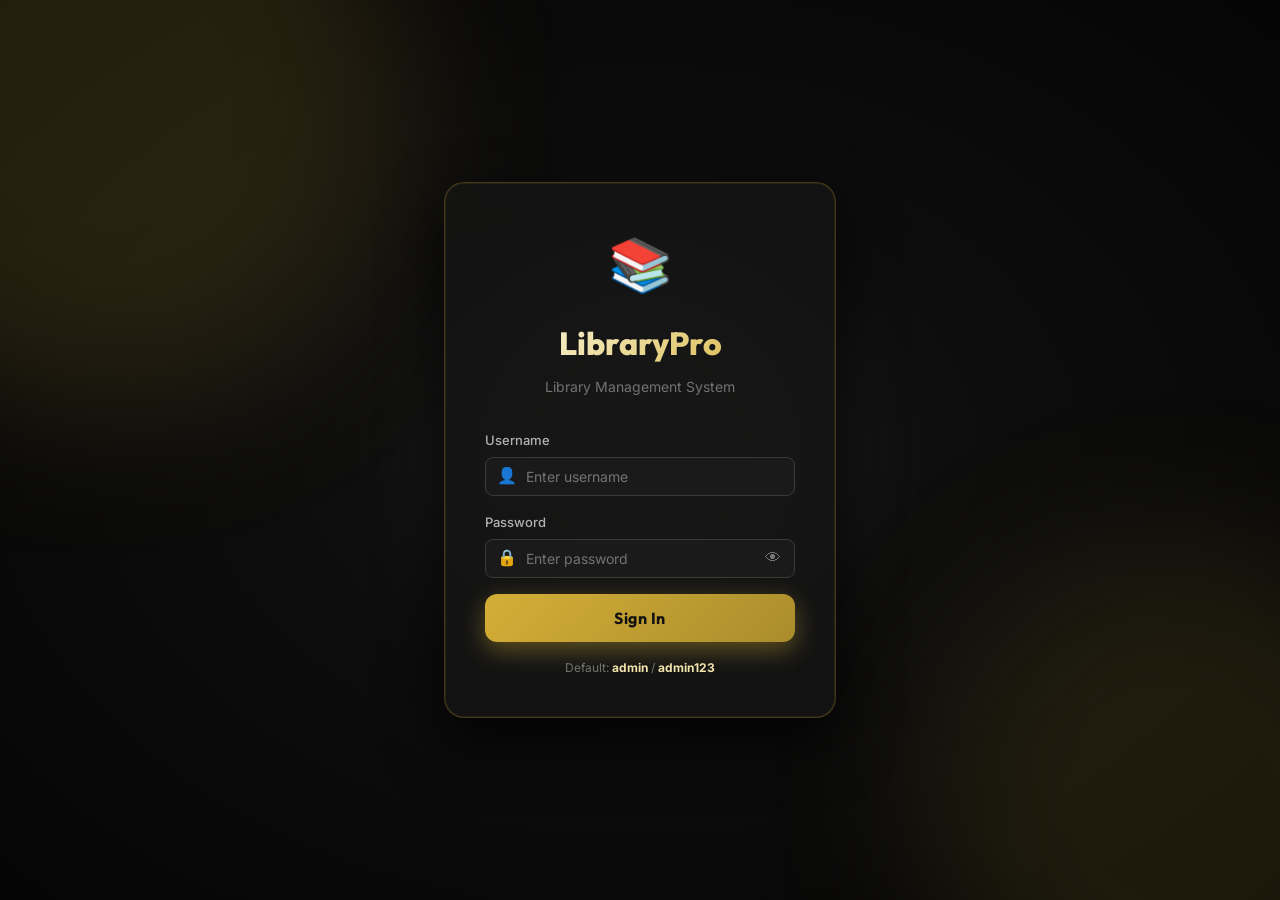
<file: frontend/index.html>
<!DOCTYPE html>
<html lang="en">
<head>
    <meta charset="UTF-8" />
    <meta name="viewport" content="width=device-width, initial-scale=1.0" />
    <title>LibraryPro - Library Management System</title>
    <meta name="description" content="A modern, full-featured Library Management System for managing books, members, and transactions." />
    <link rel="preconnect" href="https://fonts.googleapis.com" />
    <link href="https://fonts.googleapis.com/css2?family=Inter:wght@300;400;500;600;700;800&family=Outfit:wght@400;600;700;800&display=swap" rel="stylesheet" />
    <link rel="stylesheet" href="css/style.css" />
    <link rel="stylesheet" href="css/login.css" />
</head>
<body class="login-page">
    <div class="login-bg">
        <div class="login-orb orb-1"></div>
        <div class="login-orb orb-2"></div>
        <div class="login-orb orb-3"></div>
    </div>
    <div class="login-container">
        <div class="login-card">
            <div class="login-header">
                <div class="logo-icon">📚</div>
                <h1 class="login-title">LibraryPro</h1>
                <p class="login-subtitle">Library Management System</p>
            </div>
            <form id="loginForm" class="login-form">
                <div class="form-group">
                    <label for="username">Username</label>
                    <div class="input-wrapper">
                        <span class="input-icon">👤</span>
                        <input type="text" id="username" name="username" placeholder="Enter username" required autocomplete="username" />
                    </div>
                </div>
                <div class="form-group">
                    <label for="password">Password</label>
                    <div class="input-wrapper">
                        <span class="input-icon">🔒</span>
                        <input type="password" id="password" name="password" placeholder="Enter password" required autocomplete="current-password" />
                        <button type="button" class="toggle-password" id="togglePassword">👁</button>
                    </div>
                </div>
                <div id="loginError" class="error-message hidden"></div>
                <button type="submit" class="btn-login" id="loginBtn">
                    <span class="btn-text">Sign In</span>
                    <span class="btn-spinner hidden"></span>
                </button>
                <p class="login-hint">Default: <strong>admin</strong> / <strong>admin123</strong></p>
            </form>
        </div>
    </div>
    <script src="js/api.js"></script>
    <script src="js/login.js"></script>
</body>
</html>
</file>
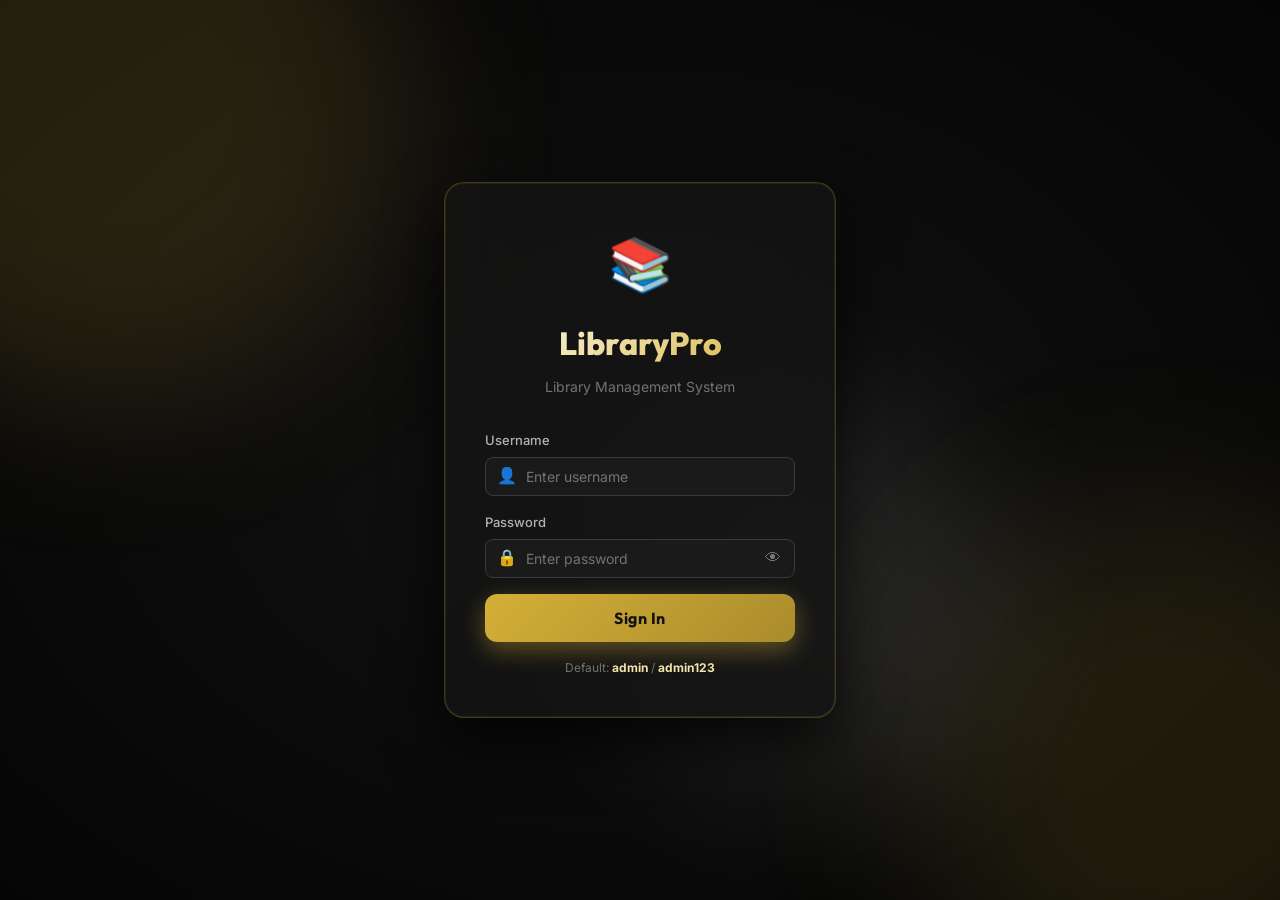
<file: frontend/dashboard.html>
<!DOCTYPE html>
<html lang="en">
<head>
    <meta charset="UTF-8" />
    <meta name="viewport" content="width=device-width, initial-scale=1.0" />
    <title>LibraryPro - Dashboard</title>
    <meta name="description" content="Library Management System Dashboard - Manage books, members and transactions." />
    <link rel="preconnect" href="https://fonts.googleapis.com" />
    <link href="https://fonts.googleapis.com/css2?family=Inter:wght@300;400;500;600;700;800&family=Outfit:wght@400;600;700;800&display=swap" rel="stylesheet" />
    <link rel="stylesheet" href="css/style.css" />
    <link rel="stylesheet" href="css/dashboard.css" />
</head>
<body class="dashboard-page">

    <!-- Sidebar -->
    <aside class="sidebar" id="sidebar">
        <div class="sidebar-header">
            <div class="sidebar-logo">
                <span class="logo-emoji">📚</span>
                <span class="logo-text">LibraryPro</span>
            </div>
            <button class="sidebar-toggle" id="sidebarToggle" title="Toggle Sidebar">☰</button>
        </div>

        <nav class="sidebar-nav">
            <ul class="nav-list">
                <li class="nav-item active" data-page="dashboard">
                    <a href="#dashboard" class="nav-link">
                        <span class="nav-icon">📊</span>
                        <span class="nav-label">Dashboard</span>
                    </a>
                </li>
                <li class="nav-item" data-page="books">
                    <a href="#books" class="nav-link">
                        <span class="nav-icon">📖</span>
                        <span class="nav-label">Books</span>
                    </a>
                </li>
                <li class="nav-item" data-page="members">
                    <a href="#members" class="nav-link">
                        <span class="nav-icon">👥</span>
                        <span class="nav-label">Members</span>
                    </a>
                </li>
                <li class="nav-item" data-page="transactions">
                    <a href="#transactions" class="nav-link">
                        <span class="nav-icon">🔄</span>
                        <span class="nav-label">Transactions</span>
                    </a>
                </li>
                <li class="nav-item" data-page="overdue">
                    <a href="#overdue" class="nav-link">
                        <span class="nav-icon">⏰</span>
                        <span class="nav-label">Overdue</span>
                        <span class="nav-badge" id="overdueBadge" style="display:none">0</span>
                    </a>
                </li>
            </ul>
        </nav>

        <div class="sidebar-footer">
            <div class="admin-info" id="adminInfo">
                <div class="admin-avatar">A</div>
                <div class="admin-details">
                    <div class="admin-name" id="adminName">Admin</div>
                    <div class="admin-role">Administrator</div>
                </div>
            </div>
            <button class="btn-logout" id="logoutBtn" title="Logout">🚪 Logout</button>
        </div>
    </aside>

    <!-- Main Content -->
    <main class="main-content" id="mainContent">
        <!-- Top Bar -->
        <header class="topbar">
            <div class="topbar-left">
                <h2 class="page-title" id="pageTitle">Dashboard</h2>
            </div>
            <div class="topbar-right">
                <div class="search-bar" id="globalSearch" style="display:none">
                    <span class="search-icon">🔍</span>
                    <input type="text" id="searchInput" placeholder="Search..." />
                </div>
                <div class="topbar-time" id="topbarTime"></div>
            </div>
        </header>

        <!-- Page: Dashboard -->
        <section class="page active" id="page-dashboard">
            <div class="stats-grid">
                <div class="stat-card stat-books">
                    <div class="stat-icon">📖</div>
                    <div class="stat-info">
                        <div class="stat-value" id="stat-total-books">-</div>
                        <div class="stat-label">Total Books</div>
                    </div>
                    <div class="stat-wave"></div>
                </div>
                <div class="stat-card stat-members">
                    <div class="stat-icon">👥</div>
                    <div class="stat-info">
                        <div class="stat-value" id="stat-total-members">-</div>
                        <div class="stat-label">Total Members</div>
                    </div>
                    <div class="stat-wave"></div>
                </div>
                <div class="stat-card stat-borrowed">
                    <div class="stat-icon">🔄</div>
                    <div class="stat-info">
                        <div class="stat-value" id="stat-active-borrows">-</div>
                        <div class="stat-label">Active Borrows</div>
                    </div>
                    <div class="stat-wave"></div>
                </div>
                <div class="stat-card stat-overdue">
                    <div class="stat-icon">⏰</div>
                    <div class="stat-info">
                        <div class="stat-value" id="stat-overdue">-</div>
                        <div class="stat-label">Overdue</div>
                    </div>
                    <div class="stat-wave"></div>
                </div>
            </div>

            <div class="dashboard-grid">
                <div class="dash-card">
                    <div class="dash-card-header">
                        <h3>📚 Recent Transactions</h3>
                        <button class="btn-sm" onclick="navigateTo('transactions')">View All</button>
                    </div>
                    <div class="table-wrapper">
                        <table class="data-table" id="recentTransactionsTable">
                            <thead>
                                <tr>
                                    <th>Transaction ID</th>
                                    <th>Book</th>
                                    <th>Member</th>
                                    <th>Due Date</th>
                                    <th>Status</th>
                                </tr>
                            </thead>
                            <tbody id="recentTransactionsBody">
                                <tr><td colspan="5" class="loading-row">Loading...</td></tr>
                            </tbody>
                        </table>
                    </div>
                </div>
                <div class="dash-card">
                    <div class="dash-card-header">
                        <h3>📊 Library Overview</h3>
                    </div>
                    <div class="overview-stats" id="overviewStats">
                        <div class="ov-item">
                            <span class="ov-label">Total Copies</span>
                            <span class="ov-value" id="ov-total-copies">-</span>
                        </div>
                        <div class="ov-item">
                            <span class="ov-label">Available Copies</span>
                            <span class="ov-value" id="ov-available">-</span>
                        </div>
                        <div class="ov-item">
                            <span class="ov-label">Copies Borrowed</span>
                            <span class="ov-value" id="ov-borrowed">-</span>
                        </div>
                        <div class="ov-item">
                            <span class="ov-label">Active Members</span>
                            <span class="ov-value" id="ov-active-members">-</span>
                        </div>
                    </div>
                    <div class="availability-bar-wrapper">
                        <div class="availability-label">Book Availability</div>
                        <div class="availability-bar">
                            <div class="availability-fill" id="availabilityFill" style="width:0%"></div>
                        </div>
                        <div class="availability-percent" id="availabilityPercent">0%</div>
                    </div>
                </div>
            </div>
        </section>

        <!-- Page: Books -->
        <section class="page" id="page-books">
            <div class="page-actions">
                <div class="filter-bar">
                    <input type="text" id="bookSearch" placeholder="🔍 Search books..." class="filter-input" />
                    <select id="genreFilter" class="filter-select">
                        <option value="">All Genres</option>
                    </select>
                </div>
                <button class="btn-primary" id="addBookBtn">➕ Add Book</button>
            </div>
            <div class="table-wrapper">
                <table class="data-table" id="booksTable">
                    <thead>
                        <tr>
                            <th>ID</th>
                            <th>Title</th>
                            <th>Author</th>
                            <th>ISBN</th>
                            <th>Genre</th>
                            <th>Available</th>
                            <th>Total</th>
                            <th>Year</th>
                            <th>Actions</th>
                        </tr>
                    </thead>
                    <tbody id="booksBody">
                        <tr><td colspan="9" class="loading-row">Loading books...</td></tr>
                    </tbody>
                </table>
            </div>
            <div class="pagination" id="booksPagination"></div>
        </section>

        <!-- Page: Members -->
        <section class="page" id="page-members">
            <div class="page-actions">
                <div class="filter-bar">
                    <input type="text" id="memberSearch" placeholder="🔍 Search members..." class="filter-input" />
                    <select id="statusFilter" class="filter-select">
                        <option value="">All Status</option>
                        <option value="Active">Active</option>
                        <option value="Suspended">Suspended</option>
                        <option value="Expired">Expired</option>
                    </select>
                </div>
                <button class="btn-primary" id="addMemberBtn">➕ Add Member</button>
            </div>
            <div class="table-wrapper">
                <table class="data-table" id="membersTable">
                    <thead>
                        <tr>
                            <th>Member ID</th>
                            <th>Name</th>
                            <th>Email</th>
                            <th>Phone</th>
                            <th>Type</th>
                            <th>Books Borrowed</th>
                            <th>Status</th>
                            <th>Actions</th>
                        </tr>
                    </thead>
                    <tbody id="membersBody">
                        <tr><td colspan="8" class="loading-row">Loading members...</td></tr>
                    </tbody>
                </table>
            </div>
            <div class="pagination" id="membersPagination"></div>
        </section>

        <!-- Page: Transactions -->
        <section class="page" id="page-transactions">
            <div class="page-actions">
                <div class="filter-bar">
                    <select id="txnStatusFilter" class="filter-select">
                        <option value="">All Status</option>
                        <option value="Active">Active</option>
                        <option value="Returned">Returned</option>
                        <option value="Overdue">Overdue</option>
                    </select>
                </div>
                <button class="btn-primary" id="borrowBookBtn">📥 Borrow Book</button>
            </div>
            <div class="table-wrapper">
                <table class="data-table" id="transactionsTable">
                    <thead>
                        <tr>
                            <th>Transaction ID</th>
                            <th>Book</th>
                            <th>Member</th>
                            <th>Borrow Date</th>
                            <th>Due Date</th>
                            <th>Return Date</th>
                            <th>Fine</th>
                            <th>Status</th>
                            <th>Actions</th>
                        </tr>
                    </thead>
                    <tbody id="transactionsBody">
                        <tr><td colspan="9" class="loading-row">Loading transactions...</td></tr>
                    </tbody>
                </table>
            </div>
            <div class="pagination" id="transactionsPagination"></div>
        </section>

        <!-- Page: Overdue -->
        <section class="page" id="page-overdue">
            <div class="page-actions">
                <h3 style="color:var(--text-secondary)">Overdue & Pending Returns</h3>
                <button class="btn-warning" id="refreshOverdueBtn">🔄 Refresh</button>
            </div>
            <div class="table-wrapper">
                <table class="data-table" id="overdueTable">
                    <thead>
                        <tr>
                            <th>Transaction ID</th>
                            <th>Book</th>
                            <th>Member</th>
                            <th>Due Date</th>
                            <th>Days Overdue</th>
                            <th>Fine Accrued</th>
                            <th>Actions</th>
                        </tr>
                    </thead>
                    <tbody id="overdueBody">
                        <tr><td colspan="7" class="loading-row">Loading...</td></tr>
                    </tbody>
                </table>
            </div>
        </section>
    </main>

    <!-- Modals -->
    <!-- Book Modal -->
    <div class="modal-overlay hidden" id="bookModal">
        <div class="modal">
            <div class="modal-header">
                <h3 id="bookModalTitle">Add Book</h3>
                <button class="modal-close" data-modal="bookModal">✕</button>
            </div>
            <form id="bookForm" class="modal-form">
                <input type="hidden" id="bookId" />
                <div class="form-row">
                    <div class="form-group">
                        <label>Title *</label>
                        <input type="text" id="bookTitle" required placeholder="Book title" />
                    </div>
                    <div class="form-group">
                        <label>Author *</label>
                        <input type="text" id="bookAuthor" required placeholder="Author name" />
                    </div>
                </div>
                <div class="form-row">
                    <div class="form-group">
                        <label>ISBN *</label>
                        <input type="text" id="bookIsbn" required placeholder="ISBN number" />
                    </div>
                    <div class="form-group">
                        <label>Genre</label>
                        <input type="text" id="bookGenre" placeholder="e.g. Fiction, Science" />
                    </div>
                </div>
                <div class="form-row">
                    <div class="form-group">
                        <label>Quantity</label>
                        <input type="number" id="bookQuantity" min="1" value="1" />
                    </div>
                    <div class="form-group">
                        <label>Published Year</label>
                        <input type="number" id="bookYear" min="1000" max="2100" placeholder="e.g. 2023" />
                    </div>
                </div>
                <div class="form-group">
                    <label>Description</label>
                    <textarea id="bookDescription" rows="3" placeholder="Book description..."></textarea>
                </div>
                <div id="bookFormError" class="error-message hidden"></div>
                <div class="modal-actions">
                    <button type="button" class="btn-secondary" data-modal="bookModal">Cancel</button>
                    <button type="submit" class="btn-primary" id="bookSubmitBtn">Save Book</button>
                </div>
            </form>
        </div>
    </div>

    <!-- Member Modal -->
    <div class="modal-overlay hidden" id="memberModal">
        <div class="modal">
            <div class="modal-header">
                <h3 id="memberModalTitle">Add Member</h3>
                <button class="modal-close" data-modal="memberModal">✕</button>
            </div>
            <form id="memberForm" class="modal-form">
                <input type="hidden" id="memberId" />
                <div class="form-row">
                    <div class="form-group">
                        <label>Full Name *</label>
                        <input type="text" id="memberName" required placeholder="Full name" />
                    </div>
                    <div class="form-group">
                        <label>Email *</label>
                        <input type="email" id="memberEmail" required placeholder="Email address" />
                    </div>
                </div>
                <div class="form-row">
                    <div class="form-group">
                        <label>Phone</label>
                        <input type="tel" id="memberPhone" placeholder="Phone number" />
                    </div>
                    <div class="form-group">
                        <label>Membership Type</label>
                        <select id="memberType">
                            <option value="Standard">Standard</option>
                            <option value="Premium">Premium</option>
                            <option value="Student">Student</option>
                        </select>
                    </div>
                </div>
                <div class="form-group">
                    <label>Address</label>
                    <textarea id="memberAddress" rows="2" placeholder="Address..."></textarea>
                </div>
                <div class="form-group" id="memberStatusGroup" style="display:none">
                    <label>Status</label>
                    <select id="memberStatus">
                        <option value="Active">Active</option>
                        <option value="Suspended">Suspended</option>
                        <option value="Expired">Expired</option>
                    </select>
                </div>
                <div id="memberFormError" class="error-message hidden"></div>
                <div class="modal-actions">
                    <button type="button" class="btn-secondary" data-modal="memberModal">Cancel</button>
                    <button type="submit" class="btn-primary" id="memberSubmitBtn">Save Member</button>
                </div>
            </form>
        </div>
    </div>

    <!-- Borrow Modal -->
    <div class="modal-overlay hidden" id="borrowModal">
        <div class="modal">
            <div class="modal-header">
                <h3>📥 Borrow Book</h3>
                <button class="modal-close" data-modal="borrowModal">✕</button>
            </div>
            <form id="borrowForm" class="modal-form">
                <div class="form-group">
                    <label>Select Book *</label>
                    <select id="borrowBookSelect" required>
                        <option value="">-- Select a book --</option>
                    </select>
                </div>
                <div class="form-group">
                    <label>Select Member *</label>
                    <select id="borrowMemberSelect" required>
                        <option value="">-- Select a member --</option>
                    </select>
                </div>
                <div class="form-group">
                    <label>Notes</label>
                    <textarea id="borrowNotes" rows="2" placeholder="Optional notes..."></textarea>
                </div>
                <div class="info-box">
                    <span>📅</span> Loan period: <strong>14 days</strong>. Due date will be automatically calculated.
                </div>
                <div id="borrowFormError" class="error-message hidden"></div>
                <div class="modal-actions">
                    <button type="button" class="btn-secondary" data-modal="borrowModal">Cancel</button>
                    <button type="submit" class="btn-primary">Confirm Borrow</button>
                </div>
            </form>
        </div>
    </div>

    <!-- Confirm Delete Modal -->
    <div class="modal-overlay hidden" id="confirmModal">
        <div class="modal modal-sm">
            <div class="modal-header">
                <h3>⚠️ Confirm Delete</h3>
                <button class="modal-close" data-modal="confirmModal">✕</button>
            </div>
            <div class="modal-body">
                <p id="confirmMessage">Are you sure you want to delete this item?</p>
            </div>
            <div class="modal-actions">
                <button type="button" class="btn-secondary" data-modal="confirmModal">Cancel</button>
                <button type="button" class="btn-danger" id="confirmDeleteBtn">Delete</button>
            </div>
        </div>
    </div>

    <!-- Toast Notification -->
    <div class="toast-container" id="toastContainer"></div>

    <script src="js/api.js"></script>
    <script src="js/utils.js"></script>
    <script src="js/books.js"></script>
    <script src="js/members.js"></script>
    <script src="js/transactions.js"></script>
    <script src="js/dashboard.js"></script>
    <script src="js/app.js"></script>
</body>
</html>
</file>
<file: frontend/css/style.css>
/* ================================
   LibraryPro - Global Styles
   ================================ */

:root {
    /* Color Palette */
    --primary: #d4af37;       /* Metallic Gold */
    --primary-dark: #aa8c2c;  /* Dark Gold */
    --primary-light: #f3e5ab; /* Ivory Gold */
    --secondary: #f59e0b;     
    --success: #10b981;
    --danger: #ef4444;
    --warning: #f59e0b;
    --info: #fffff0;          /* Ivory instead of Blue */
    
    /* Dark Theme (Deep Blacks & Charcoals) */
    --bg-primary: #080808;    /* Deepest Black */
    --bg-secondary: #121212;  /* Very Dark Grey */
    --bg-card: #181818;       /* Dark Grey */
    --bg-card-hover: #222222; 
    --bg-input: #1a1a1a;
    --bg-sidebar: #0a0a0a;
    
    /* Text */
    --text-primary: #fffff0;  /* Ivory Text */
    --text-secondary: #b3b3b3; /* Neutral Light Grey */
    --text-muted: #737373;     /* Neutral Dark Grey */
    
    /* Borders */
    --border: #2a2a2a;
    --border-light: #3a3a3a;
    
    /* Gradients */
    --grad-primary: linear-gradient(135deg, #d4af37 0%, #aa8c2c 100%);
    --grad-success: linear-gradient(135deg, #10b981 0%, #059669 100%);
    --grad-danger: linear-gradient(135deg, #ef4444 0%, #dc2626 100%);
    --grad-warning: linear-gradient(135deg, #f59e0b 0%, #d97706 100%);
    --grad-info: linear-gradient(135deg, #fffff0 0%, #e6e6e6 100%);
    
    /* Shadows */
    --shadow-sm: 0 2px 8px rgba(0,0,0,0.5);
    --shadow-md: 0 8px 24px rgba(0,0,0,0.6);
    --shadow-lg: 0 16px 48px rgba(0,0,0,0.7);
    --glow-primary: 0 0 20px rgba(212, 175, 55, 0.3); /* Gold Glow */
    
    /* Spacing */
    --sidebar-width: 260px;
    --sidebar-collapsed: 72px;
    --topbar-height: 64px;
    --radius: 12px;
    --radius-sm: 8px;
    --radius-lg: 16px;
    
    /* Transitions */
    --transition: all 0.3s cubic-bezier(0.4, 0, 0.2, 1);
    --transition-fast: all 0.15s ease;
}

*, *::before, *::after {
    box-sizing: border-box;
    margin: 0;
    padding: 0;
}

html { scroll-behavior: smooth; }

body {
    font-family: 'Inter', sans-serif;
    background: var(--bg-primary);
    color: var(--text-primary);
    line-height: 1.6;
    min-height: 100vh;
    -webkit-font-smoothing: antialiased;
}

/* ── Buttons ── */
.btn-primary {
    display: inline-flex;
    align-items: center;
    gap: 8px;
    padding: 10px 20px;
    background: var(--grad-primary);
    color: #111; /* Dark text on gold for a premium VIP look */
    border: none;
    border-radius: var(--radius-sm);
    font-family: inherit;
    font-size: 14px;
    font-weight: 700;
    cursor: pointer;
    transition: var(--transition);
    text-decoration: none;
    box-shadow: 0 4px 14px rgba(212, 175, 55, 0.4);
}
.btn-primary:hover {
    transform: translateY(-2px);
    box-shadow: 0 6px 20px rgba(212, 175, 55, 0.5);
}
.btn-secondary {
    display: inline-flex;
    align-items: center;
    gap: 8px;
    padding: 10px 20px;
    background: var(--bg-input);
    color: var(--text-primary);
    border: 1px solid var(--border-light);
    border-radius: var(--radius-sm);
    font-family: inherit;
    font-size: 14px;
    font-weight: 500;
    cursor: pointer;
    transition: var(--transition);
}
.btn-secondary:hover {
    background: var(--bg-card-hover);
    border-color: var(--primary);
    color: var(--primary);
}
.btn-danger {
    display: inline-flex;
    align-items: center;
    gap: 8px;
    padding: 10px 20px;
    background: var(--grad-danger);
    color: #fff;
    border: none;
    border-radius: var(--radius-sm);
    font-family: inherit;
    font-size: 14px;
    font-weight: 600;
    cursor: pointer;
    transition: var(--transition);
    box-shadow: 0 4px 14px rgba(239,68,68,0.4);
}
.btn-danger:hover { transform: translateY(-2px); }

.btn-warning {
    display: inline-flex;
    align-items: center;
    gap: 8px;
    padding: 10px 20px;
    background: var(--grad-warning);
    color: #111;
    border: none;
    border-radius: var(--radius-sm);
    font-family: inherit;
    font-size: 14px;
    font-weight: 600;
    cursor: pointer;
    transition: var(--transition);
}
.btn-sm {
    padding: 6px 14px;
    font-size: 12px;
    background: var(--bg-input);
    color: var(--primary);
    border: 1px solid var(--border);
    border-radius: var(--radius-sm);
    cursor: pointer;
    transition: var(--transition-fast);
    font-family: inherit;
}
.btn-sm:hover { background: var(--primary); color: #111; }

.btn-icon {
    width: 34px;
    height: 34px;
    border-radius: var(--radius-sm);
    border: 1px solid var(--border);
    background: var(--bg-input);
    color: var(--text-secondary);
    cursor: pointer;
    display: inline-flex;
    align-items: center;
    justify-content: center;
    font-size: 14px;
    transition: var(--transition-fast);
}
.btn-icon:hover { background: var(--primary); color: #111; border-color: var(--primary); }
.btn-icon.danger:hover { background: var(--danger); color: #fff; border-color: var(--danger); }
.btn-icon.success:hover { background: var(--success); color: #fff; border-color: var(--success); }

/* ── Forms ── */
input, select, textarea {
    width: 100%;
    padding: 10px 14px;
    background: var(--bg-input);
    border: 1px solid var(--border-light);
    border-radius: var(--radius-sm);
    color: var(--text-primary);
    font-family: inherit;
    font-size: 14px;
    transition: var(--transition-fast);
    outline: none;
}
input:focus, select:focus, textarea:focus {
    border-color: var(--primary);
    box-shadow: 0 0 0 3px rgba(212, 175, 55, 0.2);
}
input::placeholder, textarea::placeholder { color: var(--text-muted); }
select option { background: var(--bg-card); }
textarea { resize: vertical; }

label {
    display: block;
    font-size: 13px;
    font-weight: 500;
    color: var(--text-secondary);
    margin-bottom: 6px;
}

/* ── Tables ── */
.table-wrapper {
    overflow-x: auto;
    border-radius: var(--radius);
    border: 1px solid var(--border);
    background: var(--bg-card);
}

.data-table {
    width: 100%;
    border-collapse: collapse;
    font-size: 14px;
}
.data-table th {
    padding: 14px 16px;
    text-align: left;
    font-size: 12px;
    font-weight: 600;
    text-transform: uppercase;
    letter-spacing: 0.05em;
    color: var(--primary-light);
    background: rgba(212, 175, 55, 0.05); /* Very subtle gold tint */
    border-bottom: 1px solid var(--border);
    white-space: nowrap;
}
.data-table td {
    padding: 12px 16px;
    border-bottom: 1px solid var(--border);
    color: var(--text-secondary);
    vertical-align: middle;
}
.data-table tbody tr:last-child td { border-bottom: none; }
.data-table tbody tr {
    transition: var(--transition-fast);
}
.data-table tbody tr:hover {
    background: rgba(212, 175, 55, 0.05);
}
.data-table td strong { color: var(--text-primary); }

.loading-row {
    text-align: center;
    color: var(--text-muted);
    padding: 40px !important;
    font-style: italic;
}
.empty-row {
    text-align: center;
    color: var(--text-muted);
    padding: 40px !important;
}

/* ── Status Badges ── */
.badge {
    display: inline-block;
    padding: 3px 10px;
    border-radius: 100px;
    font-size: 11px;
    font-weight: 600;
    text-transform: uppercase;
    letter-spacing: 0.05em;
}
.badge-active  { background: rgba(16,185,129,0.15); color: #10b981; }
.badge-returned{ background: rgba(255, 255, 240, 0.15); color: #fffff0; } /* Ivory */
.badge-overdue { background: rgba(239,68,68,0.15);  color: #ef4444; }
.badge-suspended{ background: rgba(245,158,11,0.15); color: #f59e0b; }
.badge-expired { background: rgba(107,114,128,0.2); color: #9ca3af; }
.badge-standard{ background: rgba(212, 175, 55, 0.15); color: var(--primary-light); } /* Gold */
.badge-premium { background: rgba(245,158,11,0.15); color: #f59e0b; }
.badge-student { background: rgba(16,185,129,0.15); color: #10b981; }

/* ── Modals ── */
.modal-overlay {
    position: fixed;
    inset: 0;
    background: rgba(0,0,0,0.8);
    backdrop-filter: blur(8px); /* Deeper blur for elegant focus */
    z-index: 1000;
    display: flex;
    align-items: center;
    justify-content: center;
    padding: 20px;
    opacity: 0;
    transition: opacity 0.2s ease;
}
.modal-overlay:not(.hidden) { opacity: 1; }
.modal-overlay.hidden { display: none; }

.modal {
    background: var(--bg-card);
    border: 1px solid var(--border-light);
    border-radius: var(--radius-lg);
    width: 100%;
    max-width: 600px;
    max-height: 90vh;
    overflow-y: auto;
    box-shadow: var(--shadow-lg);
    animation: modalIn 0.25s ease;
}
.modal-sm { max-width: 420px; }
@keyframes modalIn {
    from { transform: translateY(-20px) scale(0.97); opacity: 0; }
    to   { transform: translateY(0) scale(1); opacity: 1; }
}
.modal-header {
    display: flex;
    align-items: center;
    justify-content: space-between;
    padding: 20px 24px;
    border-bottom: 1px solid var(--border);
}
.modal-header h3 {
    font-family: 'Outfit', sans-serif;
    font-size: 18px;
    font-weight: 700;
    color: var(--text-primary);
}
.modal-close {
    width: 32px; height: 32px;
    border-radius: 8px;
    border: 1px solid var(--border);
    background: var(--bg-input);
    color: var(--text-secondary);
    cursor: pointer;
    display: flex; align-items: center; justify-content: center;
    font-size: 14px;
    transition: var(--transition-fast);
}
.modal-close:hover { background: var(--danger); color: #fff; border-color: var(--danger); }
.modal-form { padding: 24px; }
.modal-body { padding: 20px 24px; color: var(--text-secondary); }
.modal-actions {
    display: flex;
    justify-content: flex-end;
    gap: 12px;
    padding: 16px 24px;
    border-top: 1px solid var(--border);
    margin-top: 8px;
}

/* ── Form Groups ── */
.form-group { margin-bottom: 16px; }
.form-row {
    display: grid;
    grid-template-columns: 1fr 1fr;
    gap: 16px;
}
@media (max-width: 480px) { .form-row { grid-template-columns: 1fr; } }

/* ── Error / Info Messages ── */
.error-message {
    padding: 10px 14px;
    background: rgba(239,68,68,0.1);
    border: 1px solid rgba(239,68,68,0.3);
    border-radius: var(--radius-sm);
    color: #f87171;
    font-size: 13px;
    margin-bottom: 16px;
}
.info-box {
    padding: 10px 14px;
    background: rgba(255, 255, 240, 0.1);
    border: 1px solid rgba(255, 255, 240, 0.3);
    border-radius: var(--radius-sm);
    color: #fffff0; /* Ivory Text */
    font-size: 13px;
    margin-bottom: 16px;
    display: flex;
    align-items: center;
    gap: 8px;
}
.hidden { display: none !important; }

/* ── Pagination ── */
.pagination {
    display: flex;
    align-items: center;
    justify-content: center;
    gap: 6px;
    padding: 16px;
    flex-wrap: wrap;
}
.page-btn {
    min-width: 36px; height: 36px;
    padding: 0 10px;
    border: 1px solid var(--border);
    background: var(--bg-card);
    color: var(--text-secondary);
    border-radius: var(--radius-sm);
    cursor: pointer;
    font-family: inherit;
    font-size: 13px;
    transition: var(--transition-fast);
}
.page-btn:hover, .page-btn.active {
    background: var(--primary);
    color: #111;
    border-color: var(--primary);
}
.page-btn:disabled { opacity: 0.4; cursor: not-allowed; }

/* ── Toast Notifications ── */
.toast-container {
    position: fixed;
    bottom: 24px;
    right: 24px;
    z-index: 9999;
    display: flex;
    flex-direction: column;
    gap: 10px;
}
.toast {
    display: flex;
    align-items: center;
    gap: 12px;
    padding: 14px 18px;
    border-radius: var(--radius);
    background: var(--bg-card);
    border: 1px solid var(--border-light);
    box-shadow: var(--shadow-md);
    min-width: 280px;
    max-width: 380px;
    font-size: 14px;
    animation: toastIn 0.3s ease;
    color: var(--text-primary);
}
.toast-success { border-left: 4px solid var(--success); }
.toast-error   { border-left: 4px solid var(--danger); }
.toast-warning { border-left: 4px solid var(--warning); }
.toast-info    { border-left: 4px solid var(--info); }
@keyframes toastIn {
    from { transform: translateX(100%); opacity: 0; }
    to   { transform: translateX(0);   opacity: 1; }
}
.toast-out {
    animation: toastOut 0.3s ease forwards;
}
@keyframes toastOut {
    to { transform: translateX(120%); opacity: 0; }
}

/* ── Scrollbar ── */
::-webkit-scrollbar { width: 6px; height: 6px; }
::-webkit-scrollbar-track { background: transparent; }
::-webkit-scrollbar-thumb { background: var(--border-light); border-radius: 3px; }
::-webkit-scrollbar-thumb:hover { background: var(--primary); }
</file>
<file: frontend/css/login.css>
/* ================================
   Login Page Styles
   ================================ */

.login-page {
    display: flex;
    align-items: center;
    justify-content: center;
    min-height: 100vh;
    overflow: hidden;
    position: relative;
}

/* Animated orbs background */
.login-bg {
    position: fixed;
    inset: 0;
    z-index: 0;
    overflow: hidden;
    background: radial-gradient(ellipse at center, #121212 0%, #050505 100%); /* Deep charcoal to black */
}

.login-orb {
    position: absolute;
    border-radius: 50%;
    filter: blur(80px);
    animation: orbFloat 8s ease-in-out infinite;
}
.orb-1 {
    width: 600px; height: 600px;
    background: rgba(212, 175, 55, 0.15); /* Primary Gold */
    top: -200px; left: -200px;
    animation-delay: 0s;
}
.orb-2 {
    width: 500px; height: 500px;
    background: rgba(170, 140, 44, 0.15); /* Dark Gold */
    bottom: -150px; right: -150px;
    animation-delay: -3s;
}
.orb-3 {
    width: 350px; height: 350px;
    background: rgba(255, 255, 240, 0.1); /* Ivory Glow */
    top: 50%; left: 50%;
    transform: translate(-50%, -50%);
    animation-delay: -5s;
}
@keyframes orbFloat {
    0%, 100% { transform: translateY(0) scale(1); }
    50% { transform: translateY(-30px) scale(1.05); }
}

.login-container {
    position: relative;
    z-index: 1;
    width: 100%;
    max-width: 440px;
    padding: 24px;
}

.login-card {
    background: rgba(20, 20, 20, 0.85); /* Sleek dark glass */
    backdrop-filter: blur(24px); /* Enhanced blur for a premium feel */
    border: 1px solid rgba(212, 175, 55, 0.25); /* Subtle gold border */
    border-radius: 20px;
    padding: 40px;
    box-shadow: 0 24px 60px rgba(0, 0, 0, 0.8), 0 0 0 1px rgba(212, 175, 55, 0.1) inset; /* Deep shadow with gold inset */
}

.login-header {
    text-align: center;
    margin-bottom: 32px;
}

.logo-icon {
    font-size: 52px;
    display: block;
    margin-bottom: 12px;
    animation: bookBounce 2s ease-in-out infinite;
}
@keyframes bookBounce {
    0%, 100% { transform: translateY(0); }
    50% { transform: translateY(-8px); }
}

.login-title {
    font-family: 'Outfit', sans-serif;
    font-size: 32px;
    font-weight: 800;
    background: linear-gradient(135deg, #fffff0 0%, #d4af37 100%); /* Ivory to Gold Gradient */
    -webkit-background-clip: text;
    -webkit-text-fill-color: transparent;
    background-clip: text;
    margin-bottom: 6px;
}

.login-subtitle {
    color: var(--text-muted);
    font-size: 14px;
}

.input-wrapper {
    position: relative;
    display: flex;
    align-items: center;
}
.input-wrapper input {
    padding-left: 40px;
    padding-right: 40px;
}
.input-icon {
    position: absolute;
    left: 12px;
    font-size: 16px;
    pointer-events: none;
    z-index: 1;
}
.toggle-password {
    position: absolute;
    right: 10px;
    background: none;
    border: none;
    cursor: pointer;
    font-size: 16px;
    color: var(--text-muted);
    transition: color 0.2s;
    padding: 4px;
}
.toggle-password:hover { color: var(--primary-light); }

.btn-login {
    width: 100%;
    padding: 14px;
    background: var(--grad-primary);
    color: #111; /* Dark text for high contrast on the gold button */
    border: none;
    border-radius: var(--radius);
    font-family: 'Outfit', sans-serif;
    font-size: 16px;
    font-weight: 700;
    cursor: pointer;
    display: flex;
    align-items: center;
    justify-content: center;
    gap: 8px;
    margin-top: 8px;
    transition: all 0.3s ease;
    box-shadow: 0 8px 24px rgba(212, 175, 55, 0.4); /* Gold glow */
    letter-spacing: 0.5px;
}
.btn-login:hover {
    transform: translateY(-2px);
    box-shadow: 0 12px 32px rgba(212, 175, 55, 0.5); /* Stronger gold glow */
}
.btn-login:active { transform: translateY(0); }

.btn-spinner {
    width: 18px; height: 18px;
    border: 2px solid rgba(17, 17, 17, 0.3); /* Darkened to match the dark button text */
    border-top-color: #111; /* Dark spinner head */
    border-radius: 50%;
    animation: spin 0.7s linear infinite;
}
@keyframes spin { to { transform: rotate(360deg); } }

.login-hint {
    text-align: center;
    margin-top: 16px;
    font-size: 12px;
    color: var(--text-muted);
}
.login-hint strong { color: var(--primary-light); }
</file>
<file: frontend/css/dashboard.css>
/* ================================
   Dashboard Page Styles
   ================================ */

.dashboard-page {
    display: flex;
    height: 100vh;
    overflow: hidden;
}

/* ── Sidebar ── */
.sidebar {
    width: var(--sidebar-width);
    min-height: 100vh;
    background: var(--bg-sidebar);
    border-right: 1px solid var(--border);
    display: flex;
    flex-direction: column;
    transition: width 0.3s cubic-bezier(0.4, 0, 0.2, 1);
    overflow: hidden;
    z-index: 100;
    flex-shrink: 0;
}
.sidebar.collapsed {
    width: var(--sidebar-collapsed);
}
.sidebar.collapsed .logo-text,
.sidebar.collapsed .nav-label,
.sidebar.collapsed .nav-badge,
.sidebar.collapsed .admin-details,
.sidebar.collapsed .btn-logout span {
    opacity: 0;
    width: 0;
    overflow: hidden;
    white-space: nowrap;
}

.sidebar-header {
    display: flex;
    align-items: center;
    justify-content: space-between;
    padding: 20px 16px;
    border-bottom: 1px solid var(--border);
    min-height: var(--topbar-height);
}
.sidebar-logo {
    display: flex;
    align-items: center;
    gap: 10px;
}
.logo-emoji {
    font-size: 24px;
    flex-shrink: 0;
}
.logo-text {
    font-family: 'Outfit', sans-serif;
    font-size: 18px;
    font-weight: 800;
    background: var(--grad-primary);
    -webkit-background-clip: text;
    -webkit-text-fill-color: transparent;
    background-clip: text;
    white-space: nowrap;
    transition: var(--transition);
}
.sidebar-toggle {
    background: none;
    border: none;
    color: var(--text-muted);
    font-size: 18px;
    cursor: pointer;
    padding: 4px;
    border-radius: 6px;
    transition: var(--transition-fast);
    flex-shrink: 0;
}
.sidebar-toggle:hover { 
    color: var(--primary-light); 
    background: rgba(212, 175, 55, 0.1); /* Gold tint on hover */
}

/* Nav */
.sidebar-nav { flex: 1; padding: 12px 0; overflow-y: auto; }
.nav-list { list-style: none; }
.nav-item { position: relative; }
.nav-link {
    display: flex;
    align-items: center;
    gap: 12px;
    padding: 12px 16px;
    color: var(--text-secondary);
    text-decoration: none;
    border-radius: 0;
    transition: var(--transition-fast);
    position: relative;
    white-space: nowrap;
    cursor: pointer;
}
.nav-link:hover {
    color: var(--text-primary);
    background: rgba(212, 175, 55, 0.05); /* Premium subtle gold hover */
}
.nav-item.active .nav-link {
    color: var(--primary-light);
    background: rgba(212, 175, 55, 0.12); /* Active gold state */
}
.nav-item.active .nav-link::before {
    content: '';
    position: absolute;
    left: 0; top: 0; bottom: 0;
    width: 3px;
    background: var(--grad-primary);
    border-radius: 0 2px 2px 0;
}
.nav-icon { font-size: 20px; flex-shrink: 0; }
.nav-label { font-size: 14px; font-weight: 500; transition: var(--transition); }
.nav-badge {
    margin-left: auto;
    background: var(--danger);
    color: #fff;
    border-radius: 100px;
    font-size: 10px;
    font-weight: 700;
    padding: 2px 6px;
    min-width: 18px;
    text-align: center;
    flex-shrink: 0;
}

/* Sidebar Footer */
.sidebar-footer {
    border-top: 1px solid var(--border);
    padding: 16px;
}
.admin-info {
    display: flex;
    align-items: center;
    gap: 10px;
    margin-bottom: 10px;
    overflow: hidden;
}
.admin-avatar {
    width: 36px; height: 36px;
    border-radius: 50%;
    background: var(--grad-primary);
    display: flex; align-items: center; justify-content: center;
    font-weight: 700;
    font-size: 14px;
    color: #111; /* Dark text on gold for high contrast */
    flex-shrink: 0;
}
.admin-details { overflow: hidden; transition: var(--transition); }
.admin-name { font-size: 13px; font-weight: 600; color: var(--text-primary); white-space: nowrap; }
.admin-role { font-size: 11px; color: var(--text-muted); }

.btn-logout {
    width: 100%;
    padding: 8px 12px;
    background: rgba(255, 255, 255, 0.05); /* Clean dark background */
    border: 1px solid rgba(255, 255, 255, 0.1);
    border-radius: var(--radius-sm);
    color: #f87171;
    cursor: pointer;
    font-family: inherit;
    font-size: 13px;
    font-weight: 500;
    display: flex;
    align-items: center;
    gap: 8px;
    transition: var(--transition-fast);
    white-space: nowrap;
    overflow: hidden;
}
.btn-logout:hover { background: rgba(239,68,68,0.2); border-color: rgba(239,68,68,0.4); }

/* ── Main Content ── */
.main-content {
    flex: 1;
    display: flex;
    flex-direction: column;
    min-width: 0;
    overflow: hidden;
}

/* Topbar */
.topbar {
    height: var(--topbar-height);
    background: var(--bg-secondary);
    border-bottom: 1px solid var(--border);
    display: flex;
    align-items: center;
    justify-content: space-between;
    padding: 0 24px;
    gap: 16px;
    flex-shrink: 0;
}

.page-title {
    font-family: 'Outfit', sans-serif;
    font-size: 20px;
    font-weight: 700;
    color: var(--text-primary);
}
.topbar-right {
    display: flex;
    align-items: center;
    gap: 16px;
}
.search-bar {
    display: flex;
    align-items: center;
    gap: 8px;
    background: var(--bg-input);
    border: 1px solid var(--border);
    border-radius: 100px;
    padding: 6px 14px;
}
.search-icon { font-size: 14px; color: var(--text-muted); }
.search-bar input {
    background: none;
    border: none;
    outline: none;
    color: var(--text-primary);
    font-size: 14px;
    width: 180px;
    padding: 0;
}
.topbar-time {
    font-size: 13px;
    color: var(--text-muted);
    white-space: nowrap;
}

/* Pages */
.page {
    display: none;
    flex: 1;
    overflow-y: auto;
    padding: 24px;
}
.page.active { display: block; }

/* Page Actions */
.page-actions {
    display: flex;
    align-items: center;
    justify-content: space-between;
    margin-bottom: 20px;
    gap: 16px;
    flex-wrap: wrap;
}
.filter-bar {
    display: flex;
    gap: 10px;
    flex: 1;
    flex-wrap: wrap;
}
.filter-input {
    flex: 1;
    min-width: 200px;
    max-width: 320px;
}
.filter-select { max-width: 180px; }

/* ── Dashboard Stats ── */
.stats-grid {
    display: grid;
    grid-template-columns: repeat(auto-fit, minmax(220px, 1fr));
    gap: 20px;
    margin-bottom: 24px;
}

.stat-card {
    position: relative;
    border-radius: var(--radius-lg);
    padding: 24px;
    display: flex;
    align-items: center;
    gap: 16px;
    overflow: hidden;
    cursor: pointer;
    transition: transform 0.3s ease, box-shadow 0.3s ease;
    border: 1px solid transparent;
}
.stat-card:hover {
    transform: translateY(-4px);
}
.stat-books {
    /* Originally purple/blue -> Now Gold */
    background: linear-gradient(135deg, rgba(212, 175, 55, 0.15) 0%, rgba(170, 140, 44, 0.1) 100%);
    border-color: rgba(212, 175, 55, 0.3);
    box-shadow: 0 8px 24px rgba(212, 175, 55, 0.15);
}
.stat-members {
    /* Maintained Semantic Green */
    background: linear-gradient(135deg, rgba(16,185,129,0.15) 0%, rgba(5,150,105,0.1) 100%);
    border-color: rgba(16,185,129,0.3);
    box-shadow: 0 8px 24px rgba(16,185,129,0.15);
}
.stat-borrowed {
    /* Originally blue -> Now Ivory Glow */
    background: linear-gradient(135deg, rgba(255, 255, 240, 0.15) 0%, rgba(230, 230, 220, 0.1) 100%);
    border-color: rgba(255, 255, 240, 0.3);
    box-shadow: 0 8px 24px rgba(255, 255, 240, 0.15);
}
.stat-overdue {
    /* Maintained Semantic Red */
    background: linear-gradient(135deg, rgba(239,68,68,0.15) 0%, rgba(220,38,38,0.1) 100%);
    border-color: rgba(239,68,68,0.3);
    box-shadow: 0 8px 24px rgba(239,68,68,0.15);
}

.stat-icon { font-size: 36px; }

.stat-value {
    font-family: 'Outfit', sans-serif;
    font-size: 36px;
    font-weight: 800;
    color: var(--text-primary);
    line-height: 1;
    margin-bottom: 4px;
}
.stat-label {
    font-size: 13px;
    color: var(--text-secondary);
    font-weight: 500;
}
.stat-wave {
    position: absolute;
    bottom: -20px; right: -20px;
    width: 100px; height: 100px;
    border-radius: 50%;
    background: rgba(255,255,255,0.03);
}

/* Dashboard Grid */
.dashboard-grid {
    display: grid;
    grid-template-columns: 2fr 1fr;
    gap: 20px;
}
@media (max-width: 1100px) { .dashboard-grid { grid-template-columns: 1fr; } }

.dash-card {
    background: var(--bg-card);
    border: 1px solid var(--border);
    border-radius: var(--radius-lg);
    overflow: hidden;
}
.dash-card-header {
    display: flex;
    align-items: center;
    justify-content: space-between;
    padding: 16px 20px;
    border-bottom: 1px solid var(--border);
}
.dash-card-header h3 {
    font-size: 15px;
    font-weight: 600;
    color: var(--text-primary);
}

/* Overview Stats */
.overview-stats { padding: 16px 20px; }
.ov-item {
    display: flex;
    align-items: center;
    justify-content: space-between;
    padding: 10px 0;
    border-bottom: 1px solid var(--border);
}
.ov-item:last-child { border-bottom: none; }
.ov-label { font-size: 13px; color: var(--text-secondary); }
.ov-value { font-size: 16px; font-weight: 700; color: var(--text-primary); }

/* Availability bar */
.availability-bar-wrapper { padding: 0 20px 20px; }
.availability-label { font-size: 12px; color: var(--text-muted); margin-bottom: 8px; }
.availability-bar {
    height: 8px;
    background: rgba(255,255,255,0.08);
    border-radius: 4px;
    overflow: hidden;
}
.availability-fill {
    height: 100%;
    background: var(--grad-success);
    border-radius: 4px;
    transition: width 1s ease;
}
.availability-percent {
    font-size: 13px;
    color: var(--success);
    font-weight: 600;
    margin-top: 6px;
    text-align: right;
}
</file>
